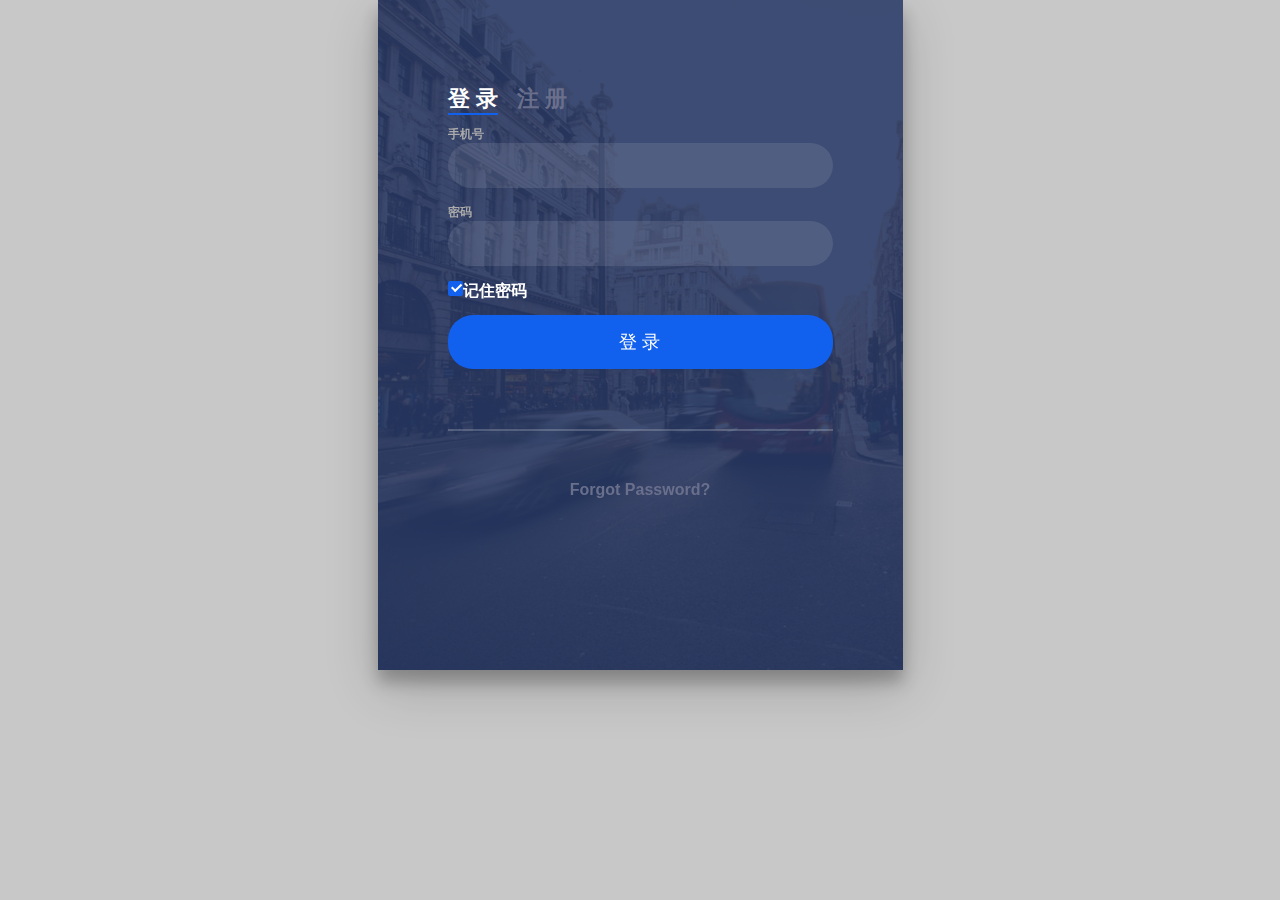
<file: index.html>
<!doctype html>
<html lang="zh">
<head>
	<meta charset="UTF-8">
	<meta http-equiv="X-UA-Compatible" content="IE=edge,chrome=1"> 
	<meta name="viewport" content="width=device-width, initial-scale=1.0">
	<title>翻转式用户登录注册界面设计</title>
	<link rel="stylesheet" type="text/css" href="styles.css">
	<script src="html5shiv.min.js"></script>
</head>
<body>
	<div class="jq22-container" style="">
		<div class="login-wrap">
			<form action="">
				<div class="login-html">
				<input id="tab-1" type="radio" name="tab" class="sign-in" checked><label for="tab-1" class="tab">登 录</label>
				<input id="tab-2" type="radio" name="tab" class="sign-up"><label for="tab-2" class="tab">注 册</label>
				<div class="login-form">
					<div class="sign-in-htm">
						<div class="group">
							<label for="user" class="label">手机号</label>
							<input id="user" type="text" class="input">
						</div>
						<div class="group">
							<label for="pass" class="label">密码</label>
							<input id="pass" type="password" class="input" data-type="password">
						</div>
						<div class="group">
							<input id="check" type="checkbox" class="check" checked>
							<label for="check"><span class="icon"></span>记住密码</label>
						</div>
						<div class="group">
							<input type="submit" class="button" value="登 录" style="font-size: 18px">
						</div>
						<div class="hr"></div>
						<div class="foot-lnk">
							<a href="#forgot">Forgot Password?</a>
						</div>
					</div>
					<div class="sign-up-htm">
						<div class="group">
							<label for="name" class="label">姓名</label>
							<input id="name" type="text" class="input">
						</div>
						<div class="group">
							<label for="user" class="label">手机号</label>
							<input id="user" type="text" class="input">
						</div>
						<div class="group">
							<label for="pass" class="label">密码</label>
							<input id="pass" type="password" class="input" data-type="password">
						</div>
						<div class="group">
							<label for="pass" class="label">确认密码</label>
							<input id="pass" type="password" class="input" data-type="password">
						</div>
						<div class="group">
							<label for="code" class="label">注册码</label>
							<input id="code" type="text" class="input">
						</div>
						<div class="group">
							<input type="submit" class="button" value="注 册" style="font-size: 18px">
						</div>
						<div class="hr"></div>
						<div class="foot-lnk">
							<label for="tab-1">Already Member?</label>
						</div>
					</div>
				</div>
			</div>
			</form>
		</div>
	</div>
	
</body>
</html>
</file>
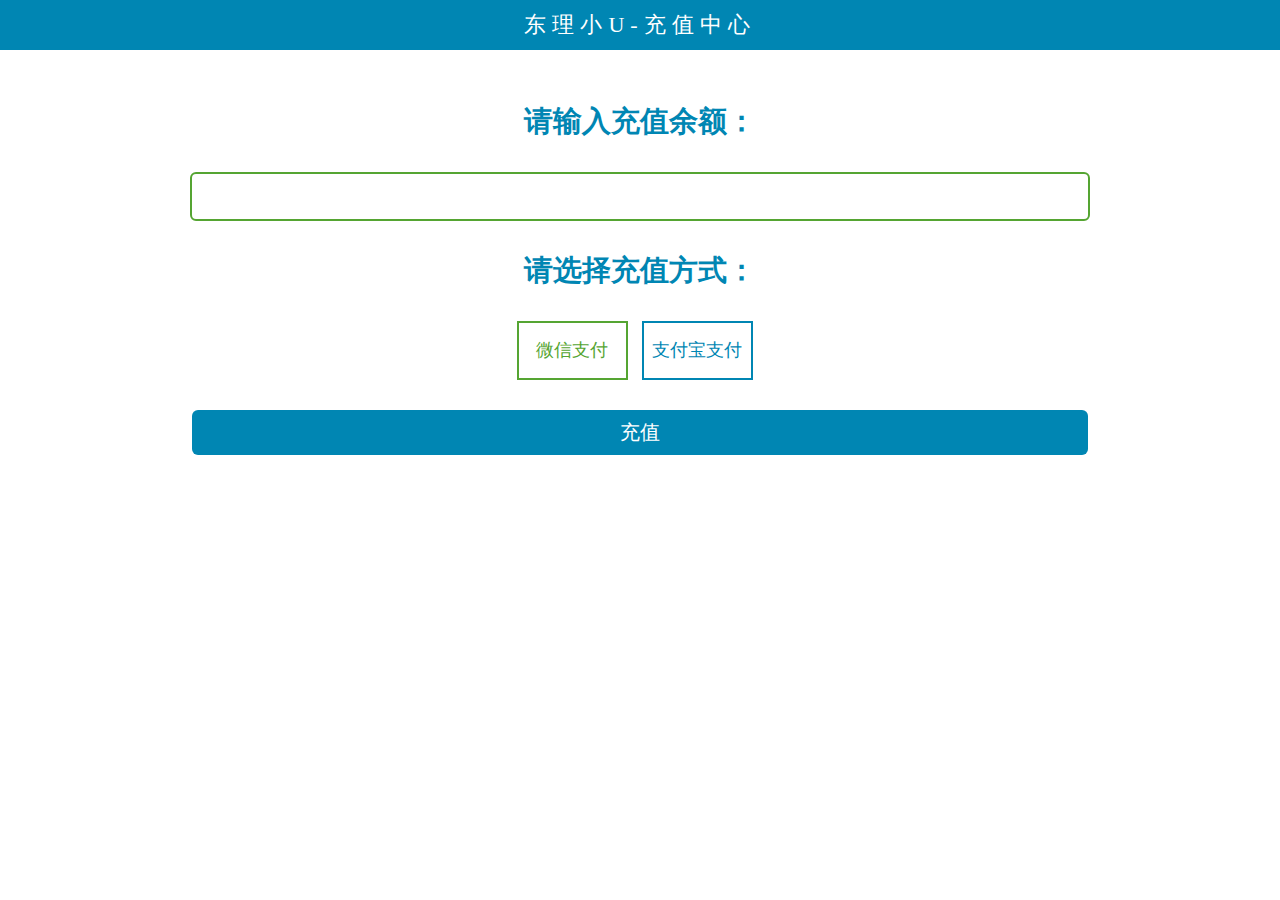
<file: chongQian.html>
<!DOCTYPE html>
<html>
<head lang="en">
    <meta charset="UTF-8">
    <meta content="width=device-width,initial-scale=1.0,maximum-scale=1.0,user-scalable=0" name="viewport"/>
    <meta content="telephone=no" name="format-detection"/>
    <title>东理小U-充值中心</title>
    <style>
        h4{
            font-size: 29px;
            color:#0086b3;
            text-align: center;
            margin-top: 52px;
        }
    </style>
    <style>
        *{
            margin: 0;
            padding: 0;
        }
        header{
            width: 100%;
            height: 50px;
            background-color: #0086b3;
            text-align: center;
            line-height: 50px;
            color: #fff;
            font-size: 22px;
            letter-spacing: 6px;
        }
        .in1{
            display: block;
           width: 70%;
            height: 45px;
            margin: 0 auto;
            border: 2px solid #55a532;
            outline: none;
            border-radius: 6px;
            font-size: 19px;
            margin-top: 30px;
        }
        .in2{
            display: block;
            width: 70%;
            height: 45px;
            margin: 0 auto;
            outline: none;
            border-radius: 6px;
            font-size: 20px;
            color: #fff;
            text-align: center;
            line-height: 45px;
            border: none;
            background-color: #0086b3;
            margin-top: 30px;
        }
        h3{
            font-size: 29px;
            color:#0086b3;
            text-align: center;
            margin-top: 30px;
        }
        span{
            display: inline-block;
            width: 107px;
            height: 55px;
            font-size: 18px;
            text-align: center;
            line-height: 55px;
            margin-right: 10px;
        }
        .zf{
            width: 247px;
            height: auto;
            margin: 0 auto;
            margin-top: 30px;
        }
        .wx{
            border: 2px solid #55a532;
            color: #55a532;
        }
        .zfb{
            border: 2px solid #0086b3;
            color: #0086b3;
        }
    </style>
</head>
<body>
    <header>
        东理小U-充值中心
    </header>
   <h4>请输入充值余额：</h4>
    <form action="">
        <input type="text" class="in1"/>
        <h3>请选择充值方式：</h3>
        <div class="zf">
            <span class="wx">微信支付</span>
            <span class="zfb">支付宝支付</span>
        </div>
        <input type="submit" value="充值" class="in2"/>
    </form>
    <script>
        var wx = document.getElementsByClassName("wx").item(0);
        var zfb = document.getElementsByClassName("zfb").item(0);
        var boo1 = true;
        var boo2 = true;
        wx.onclick = function(){
            if(boo1){
                wx.style.backgroundColor = "#55a532";
                wx.style.color = "#fff";
                boo1 = false;
            }else{
                wx.style.backgroundColor = "";
                wx.style.color = "#55a532";
                boo1 = true;
            }
        };
        zfb.onclick = function(){
            if(boo2){
                zfb.style.backgroundColor = "#0086b3";
                zfb.style.color = "#fff";
                boo2 = false;
            }else{
                zfb.style.backgroundColor = "";
                zfb.style.color = "#0086b3";
                boo2 = true;
            }
        }
    </script>
</body>
</html>
</file>
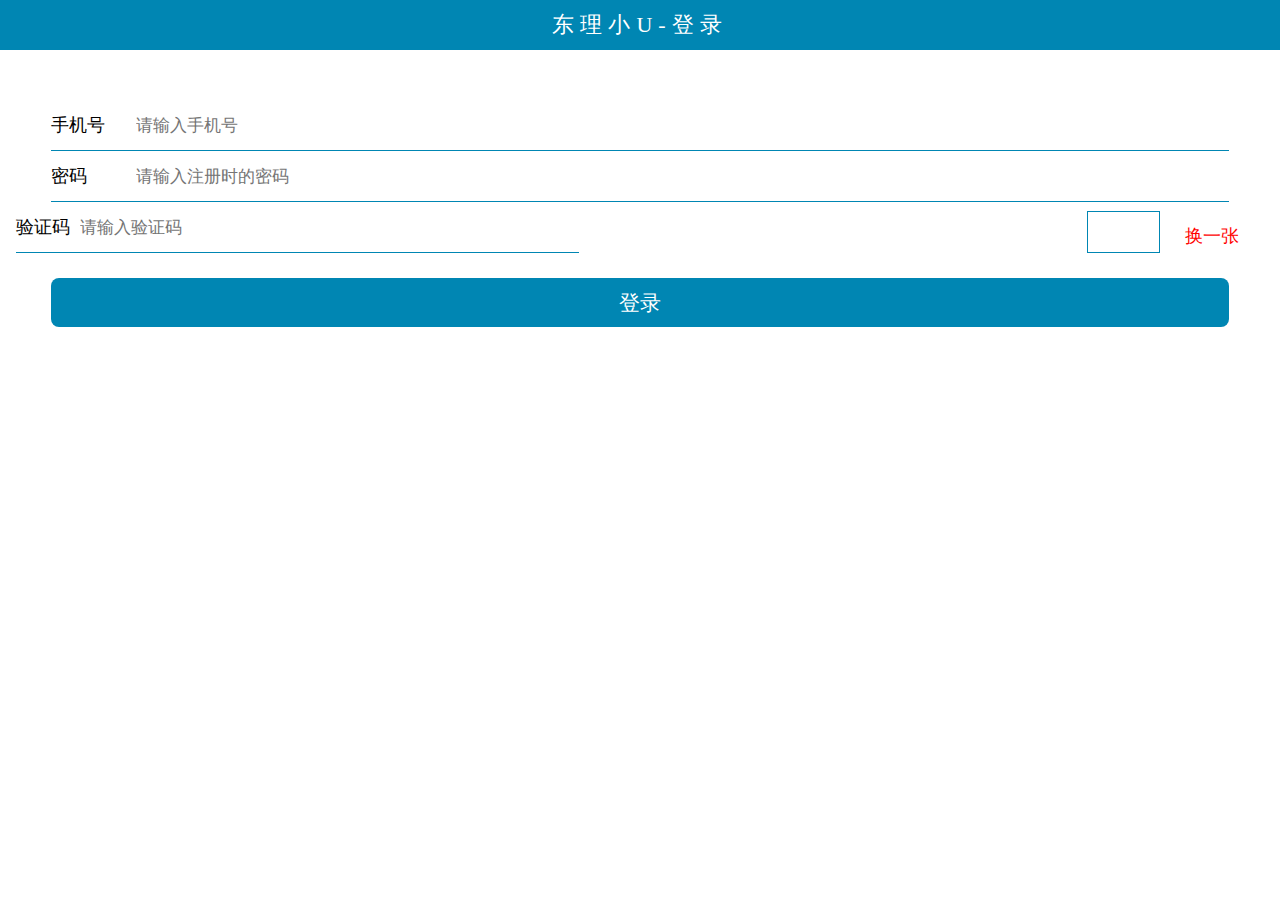
<file: login.html>
<!DOCTYPE html>
<html>
<head lang="en">
    <meta charset="UTF-8">
    <meta content="width=device-width,initial-scale=1.0,maximum-scale=1.0,user-scalable=0" name="viewport"/>
    <meta content="telephone=no" name="format-detection"/>
    <title>东理小U-登录</title>
    <style>
        *{
            margin: 0;
            padding: 0;
        }
        header{
            width: 100%;
            height: 50px;
            background-color: #0086b3;
            text-align: center;
            line-height: 50px;
            color: #fff;
            font-size: 22px;
            letter-spacing: 6px;
        }
        form{
            width: 100%;
            height: 320px;
            margin-top: 50px;
            position: relative;
        }
        .inP{
            width: 92%;
            height: 50px;
            margin: 0 auto;
            border-bottom: 1px solid #0086b3;
        }
        .inP span{
            font-size: 18px;
            color: #000000;
            margin-left: 0px;
            line-height: 50px;
        }
        .inP input{
            width: 200px;
            height: 25px;
            border: none;
            outline:none;
            font-size: 17px;
        }
        .user input{
            margin-left: 27px;
        }
        .pwd input{
            margin-left: 45px;
        }
        input::-webkit-input-placeholder{
            font-size: 17px;
        }
        .yzm{
            display: inline-block;
            width: 44%;
            height: 50px;
            margin-left:16px;
            border-bottom: 1px solid #0086b3;
        }
        .yzm span{
            font-size: 18px;
            color: #000000;
            margin-left: 0;
            line-height: 50px;
        }
        .yzm input{
            width: 120px;
            height: 25px;
            border: none;
            outline:none;
            margin-left: 6px;
            font-size: 17px;
        }
        .img{
            display: inline-block;
            width: 71px;
            height: 40px;
            border: 1px solid #0086b3;
            position: absolute;
            top:111px;
            right: 120px;
        }
        a{
            color: red;
            font-size: 18px;
            position: absolute;
            text-decoration: none;
            top:124px;
            right: 41px;
        }
        #login{
            display: block;
            width: 92%;
            height: 49px;
            margin: 0 auto;
            margin-top: 25px;
            background-color: #0086b3;
            text-align: center;
            line-height: 49px;
            outline: none;
            border-radius: 8px;
            border: none;
            color: #fff;
            font-size: 21px;
        }
    </style>
</head>
<body>
    <header>
        东理小U-登录
    </header>
    <form action="">
        <div class="inP user">
            <span>手机号</span>
            <input type="text" placeholder="请输入手机号"/>
        </div>
        <div class="inP pwd">
            <span>密码</span>
            <input type="text" placeholder="请输入注册时的密码"/>
        </div>
        <div class="yzm">
            <span>验证码</span>
            <input type="text" placeholder="请输入验证码"/>
        </div>
        <div class="img"></div>
        <a href="#">换一张</a>
        <input type="submit" value="登录" id="login"/>
    </form>
</body>
</html>
</file>
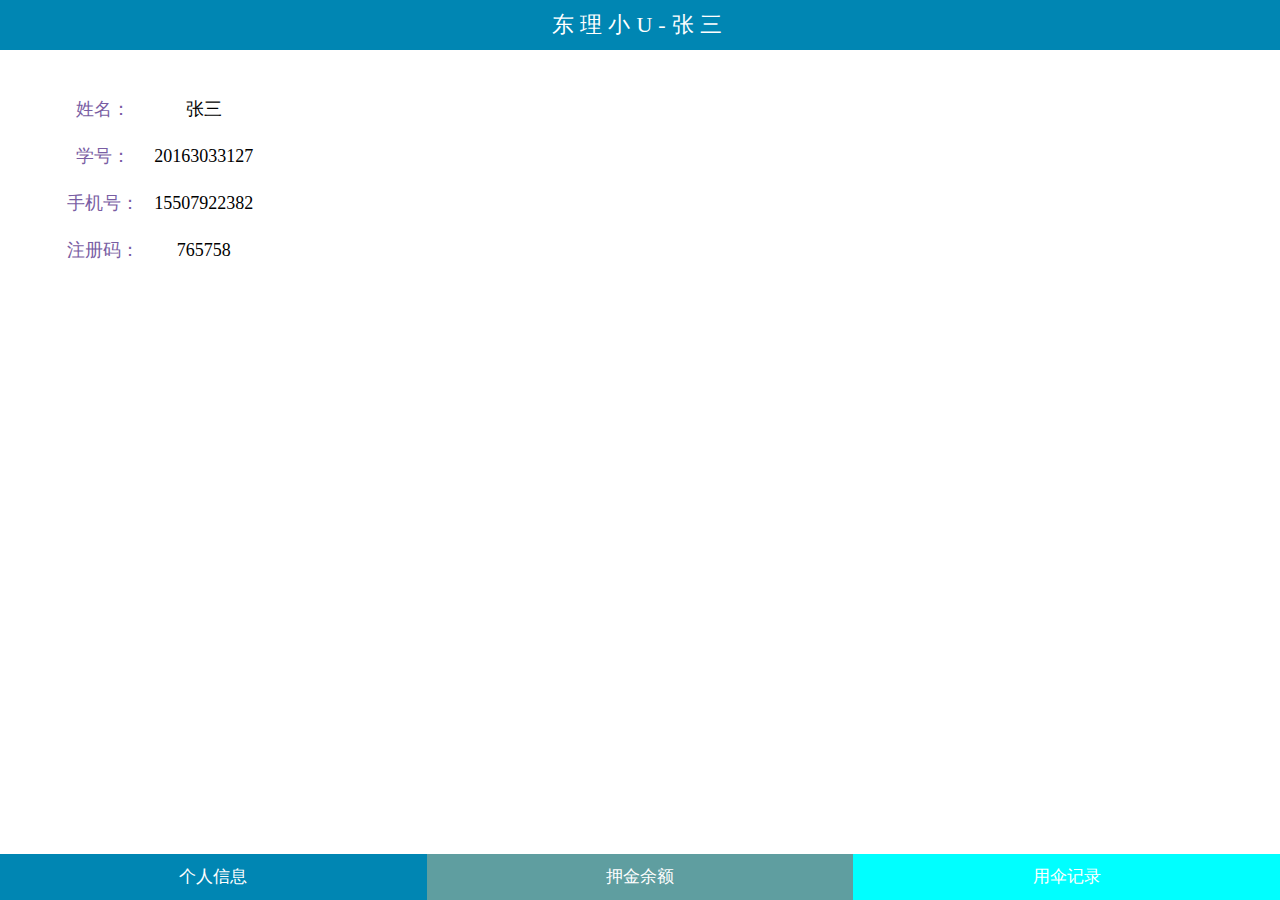
<file: personal.html>
<!DOCTYPE html>
<html>
<head lang="en">
    <meta charset="UTF-8">
    <meta content="width=device-width,initial-scale=1.0,maximum-scale=1.0,user-scalable=0" name="viewport"/>
    <meta content="telephone=no" name="format-detection"/>
    <title>东理小U-个人中心</title>
    <style>
        *{
            margin: 0;
            padding: 0;
        }
        header{
            width: 100%;
            height: 50px;
            background-color: #0086b3;
            text-align: center;
            line-height: 50px;
            color: #fff;
            font-size: 22px;
            letter-spacing: 6px;
        }
        footer{
            width: 100%;
            display: flex;
            height: 46px;
            position: fixed;
            bottom: 0;
        }
        footer div{
            flex-grow: 1;
            font-size: 17px;
            text-align: center;
            line-height: 46px;
            color: #fff;
        }
        .grxx{
           background-color: #0086b3;
        }
        .yjye{
            background-color: cadetblue;
        }
        .jsjl{
            background-color: aqua;
        }
        .message table{
            display: block;
            width: 92%;
            height: auto;
            margin: 0 auto;
            margin-top: 35px;
        }
        .message table td{
            width: 50%;
            height: 45px;
            text-align: center;
            line-height: 45px;
            font-size: 18px;
        }
        .message table tr td:first-child{
            color: #795da3;
        }
        .money p{
            width: 92%;
            height: 45px;
            background-color: orange;
            margin:0 auto;
            font-size: 16px;
            color: gray;
            border: 1px solid #666666;
            margin-top: 20px;
            margin-bottom: 50px;
        }
        .jie p{
            width: 92%;
            height: 45px;
            background-color: orange;
            margin:0 auto;
            font-size: 16px;
            color: gray;
            border: 1px solid #666666;
            margin-top: 20px;
            margin-bottom: 20px;
        }
        .lgh{
            margin-top: 40px;
            width: 92%;
            height: 49px;
            margin: 0 auto;
            border:1px solid #55a532;
            border-radius: 6px;
        }
        .lgh span:nth-child(1){
            display: inline-block;
            width: 50%;
            background-color: #55a532;
            color: #fff;
            font-size: 19px;
            line-height: 49px;
            text-align: center;
        }
        .lgh span:nth-child(2){
            display: inline-block;
            width: 48%;
            color: #0086b3;
            font-size: 19px;
            line-height: 49px;
            text-align: center;
        }
        .chong{
            display: block;
            width: 92%;
            text-decoration: none;
            height: 49px;
            margin: 0 auto;
            background-color: #0086b3;
            border-radius: 6px;
            color: #fff;
            font-size: 21px;
            text-align: center;
            line-height: 49px;
            letter-spacing: 6px;
            margin-top: 30px;
        }
        .jie table{
            margin-top:8px;
            width: 92%;
            margin: 0 auto;

        }
        .jie table tr {
            width: 100%;
            height: 35px;
        }
        .jie table tr td{
            line-height: 35px;
            text-align: center;
            font-size: 15px;
            color: #666666;
            border-bottom: 1px dotted #0086b3;
        }
    </style>
</head>
<body>
    <header>
        东理小U-<span>张三</span>
    </header>
    <div class="message" style="display: block">
        <table>
            <tr>
                <td>姓名：</td>
                <td>张三</td>
            </tr>
            <tr>
                <td>学号：</td>
                <td>20163033127</td>
            </tr>
            <tr>
                <td>手机号：</td>
                <td>15507922382</td>
            </tr>
            <tr>
                <td>注册码：</td>
                <td>765758</td>
            </tr>
        </table>
    </div>
    <div class="money" style="display: none">
        <p>亲爱的用户你好，设置押金的目的是为了让你更好的使用东理小U共享雨伞。</p>
        <div class="lgh">
            <span>余额：</span>
            <span>￥20.00元</span>
        </div>
        <a href="chongQian.html" class="chong">充值</a>
    </div>
    <div class="jie" style="display: none">
        <p>亲爱的用户你好，希望您能够准确的还伞,合作愉快</p>
        <hr size="3" color="#0086b3"/>
        <table border="0" cellspacing="0" cellpadding="0">
            <tr>
                <td>借伞</td>
                <td>2016/3/22</td>
            </tr>
            <tr>
                <td>还伞</td>
                <td>2018/6/33</td>
            </tr>
            <tr>
                <td>还伞</td>
                <td>2018/6/33</td>
            </tr>
            <tr>
                <td>还伞</td>
                <td>2018/6/33</td>
            </tr>
            <tr>
                <td>还伞</td>
                <td>2018/6/33</td>
            </tr>
            <tr>
                <td>借伞</td>
                <td>2016/3/22</td>
            </tr>
            <tr>
                <td>借伞</td>
                <td>2016/3/22</td>
            </tr>
        </table>
    </div>
    <footer>
        <div class="grxx">个人信息</div>
        <div class="yjye">押金余额</div>
        <div class="jsjl">用伞记录</div>
    </footer>
    <script>
        var btn_1 = document.getElementsByClassName("grxx").item(0);
        var btn1 = document.getElementsByClassName("message").item(0);
        var btn_2 = document.getElementsByClassName("yjye").item(0);
        var btn2 = document.getElementsByClassName("money").item(0);
        var btn_3 = document.getElementsByClassName("jsjl").item(0);
        var btn3 = document.getElementsByClassName("jie").item(0);
        var boo1 = true;
        var boo2 = true;
        var boo3 = true;
        btn_1.onclick = function(){
            if(boo1){
                btn1.setAttribute("style","display:block");
                btn2.setAttribute("style","display:none");
                btn3.setAttribute("style","display:none");

            }

        };
        btn_2.onclick = function(){
            if(boo2){
                btn1.setAttribute("style","display:none");
                btn2.setAttribute("style","display:block");
                btn3.setAttribute("style","display:none");

            }

        };
        btn_3.onclick = function(){
            if(boo3){
                btn1.setAttribute("style","display:none");
                btn2.setAttribute("style","display:none");
                btn3.setAttribute("style","display:block");


            }

        }
    </script>
</body>
</html>
</file>
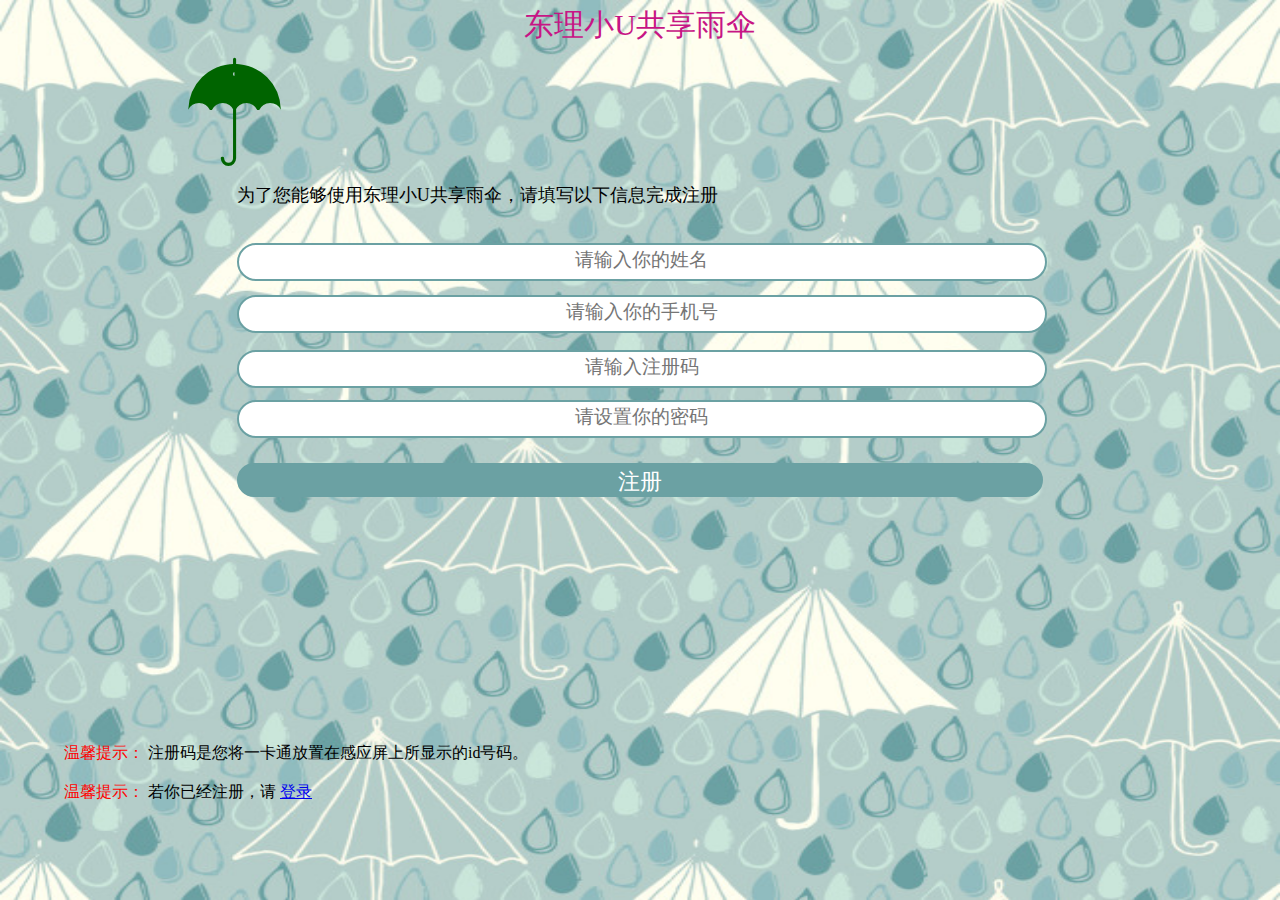
<file: register.html>
<!DOCTYPE html>
<html>
<head lang="en">
    <meta charset="UTF-8">
    <meta content="width=device-width,initial-scale=1.0,maximum-scale=1.0,user-scalable=0" name="viewport"/>
    <meta content="telephone=no" name="format-detection"/>
    <title>共享雨伞-注册页面</title>
    <link rel="stylesheet" href="img/iconFont/iconfont.css"/>
    <style>
        *{
            margin:0px;
            padding: 0px;
        }
        body,html{
            height: 100%;
        }
        .cont{
            width: 100%;
            height: 100%;
            background: url("bg.jpg") no-repeat center center;
            background-size: 100% 100%;
        }
        .head{
            width: 100%;
            height: 50px;
            font-size: 30px;
            color: mediumvioletred;
            text-align: center;
            line-height: 50px;
        }
        form{
            width: 90%;
            height: 77%;

            margin: 0 auto;
            position: relative;
        }
        input{
            width: 70%;
            height: 34px;
            border:2px solid #6ba1a3;
            outline: none;
            border-radius: 20px;
            position: absolute;
            line-height: 34px;
            text-align: center;
        }
        input::-webkit-input-placeholder{
            font-size: 19px;
        }
        .ip1{
            top:193px;
            left: 15%;
        }
        .ip2{
            top:245px;
            left: 15%;
        }
        .ip3{
            top:300px;
            left: 15%;
        }
        .ip5{
            top:350px;
            left: 15%;
        }
        #ip4{
            width: 70%;
            height: 34px;
            background-color:#6ba1a3;
            outline: none;
            color:#fff;
            font-size: 22px;
            border-radius: 20px;
            position: absolute;
            top:413px;
            left: 15%;
            line-height: 34px;
            text-align: center;
        }
        p.tishi{
            width: 90%;
            height: 30px;
            margin: 0 auto;
        }
        p.tishi span{
            color:red;
        }
        @keyframes Rotate {
            0%{
                transform: rotateY(0deg);
            }
            100%{
                transform: rotateY(360deg);
            }
        }
        .iconfont{
            color:darkgreen;
            position: absolute;
            top:2px;
            left:116px;
            animation: Rotate 1.5s ease infinite;
        }
    </style>
</head>
<body>
<div class="cont">
    <div class="head">东理小U共享雨伞</div>
    <form action="" method="post">
        <span class="iconfont">&#xe881;</span>
        <p style="width: 85%;font-size: 18px;position: absolute;top:133px;left: 15%;">为了您能够使用东理小U共享雨伞，请填写以下信息完成注册</p>
        <input type="text" placeholder="请输入你的姓名" class="ip1"/>
        <input type="text" placeholder="请输入你的手机号" class="ip2"/>
        <input type="text" placeholder="请输入注册码" class="ip3"/>
        <input type="password" placeholder="请设置你的密码" class="ip5"/>
        <input type="submit" value="注册" id="ip4"/>
    </form>
    <p class="tishi">
        <span>温馨提示：</span>
        注册码是您将一卡通放置在感应屏上所显示的id号码。
    </p>
    <p class="tishi" style="margin-top: 9px">
        <span>温馨提示：</span>
        若你已经注册，请 <a href="login.html">登录</a>
    </p>
</div>
</body>
</html>
</file>
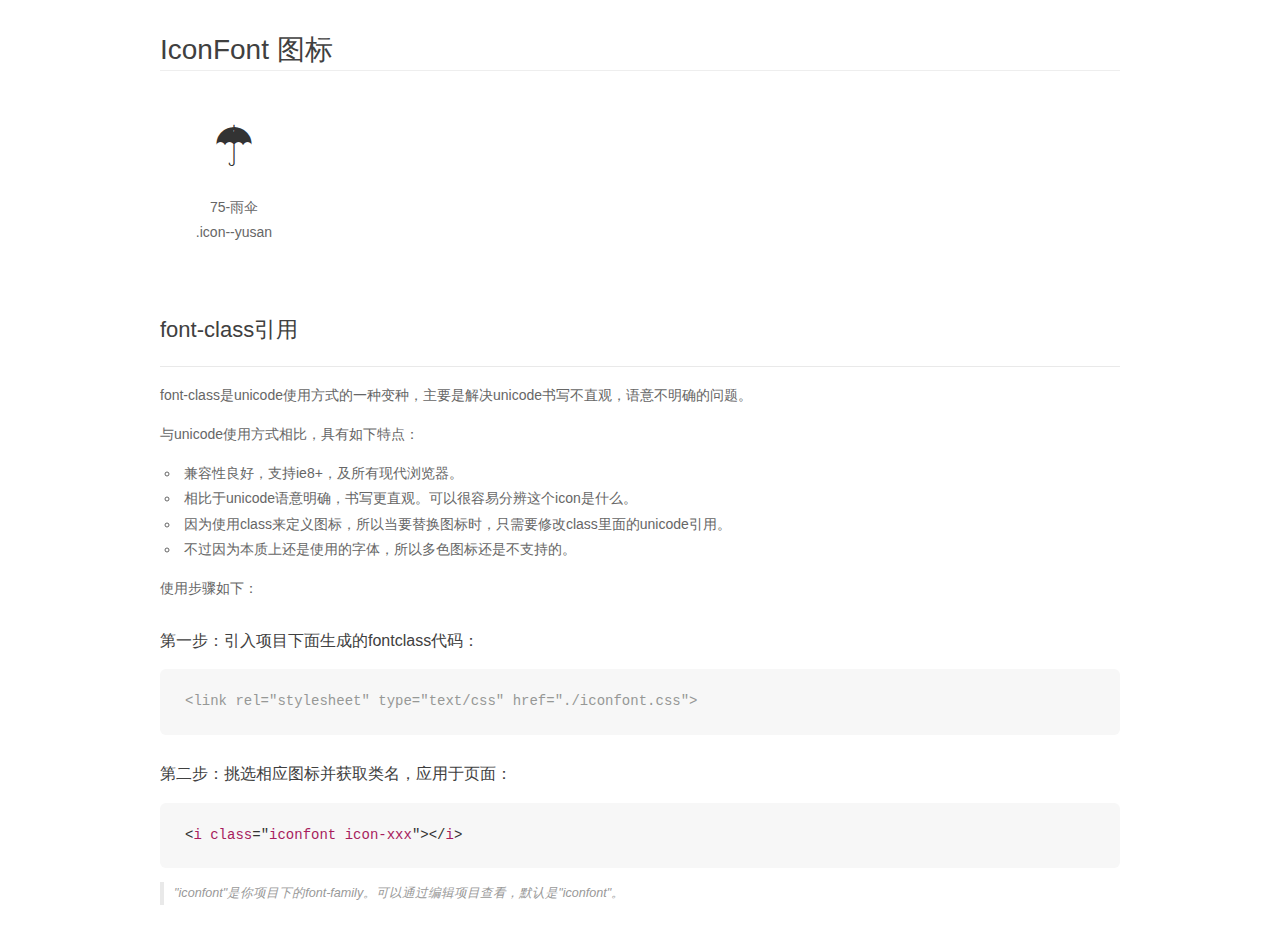
<file: img/iconFont/demo_fontclass.html>
<!DOCTYPE html>
<html>
<head>
    <meta charset="utf-8"/>
    <title>IconFont</title>
    <link rel="stylesheet" href="demo.css">
    <link rel="stylesheet" href="iconfont.css">
</head>
<body>
    <div class="main markdown">
        <h1>IconFont 图标</h1>
        <ul class="icon_lists clear">
            
                <li>
                <i class="icon iconfont icon--yusan"></i>
                    <div class="name">75-雨伞</div>
                    <div class="fontclass">.icon--yusan</div>
                </li>
            
        </ul>

        <h2 id="font-class-">font-class引用</h2>
        <hr>

        <p>font-class是unicode使用方式的一种变种，主要是解决unicode书写不直观，语意不明确的问题。</p>
        <p>与unicode使用方式相比，具有如下特点：</p>
        <ul>
        <li>兼容性良好，支持ie8+，及所有现代浏览器。</li>
        <li>相比于unicode语意明确，书写更直观。可以很容易分辨这个icon是什么。</li>
        <li>因为使用class来定义图标，所以当要替换图标时，只需要修改class里面的unicode引用。</li>
        <li>不过因为本质上还是使用的字体，所以多色图标还是不支持的。</li>
        </ul>
        <p>使用步骤如下：</p>
        <h3 id="-fontclass-">第一步：引入项目下面生成的fontclass代码：</h3>


        <pre><code class="lang-js hljs javascript"><span class="hljs-comment">&lt;link rel="stylesheet" type="text/css" href="./iconfont.css"&gt;</span></code></pre>
        <h3 id="-">第二步：挑选相应图标并获取类名，应用于页面：</h3>
        <pre><code class="lang-css hljs">&lt;<span class="hljs-selector-tag">i</span> <span class="hljs-selector-tag">class</span>="<span class="hljs-selector-tag">iconfont</span> <span class="hljs-selector-tag">icon-xxx</span>"&gt;&lt;/<span class="hljs-selector-tag">i</span>&gt;</code></pre>
        <blockquote>
        <p>"iconfont"是你项目下的font-family。可以通过编辑项目查看，默认是"iconfont"。</p>
        </blockquote>
    </div>
</body>
</html>
</file>
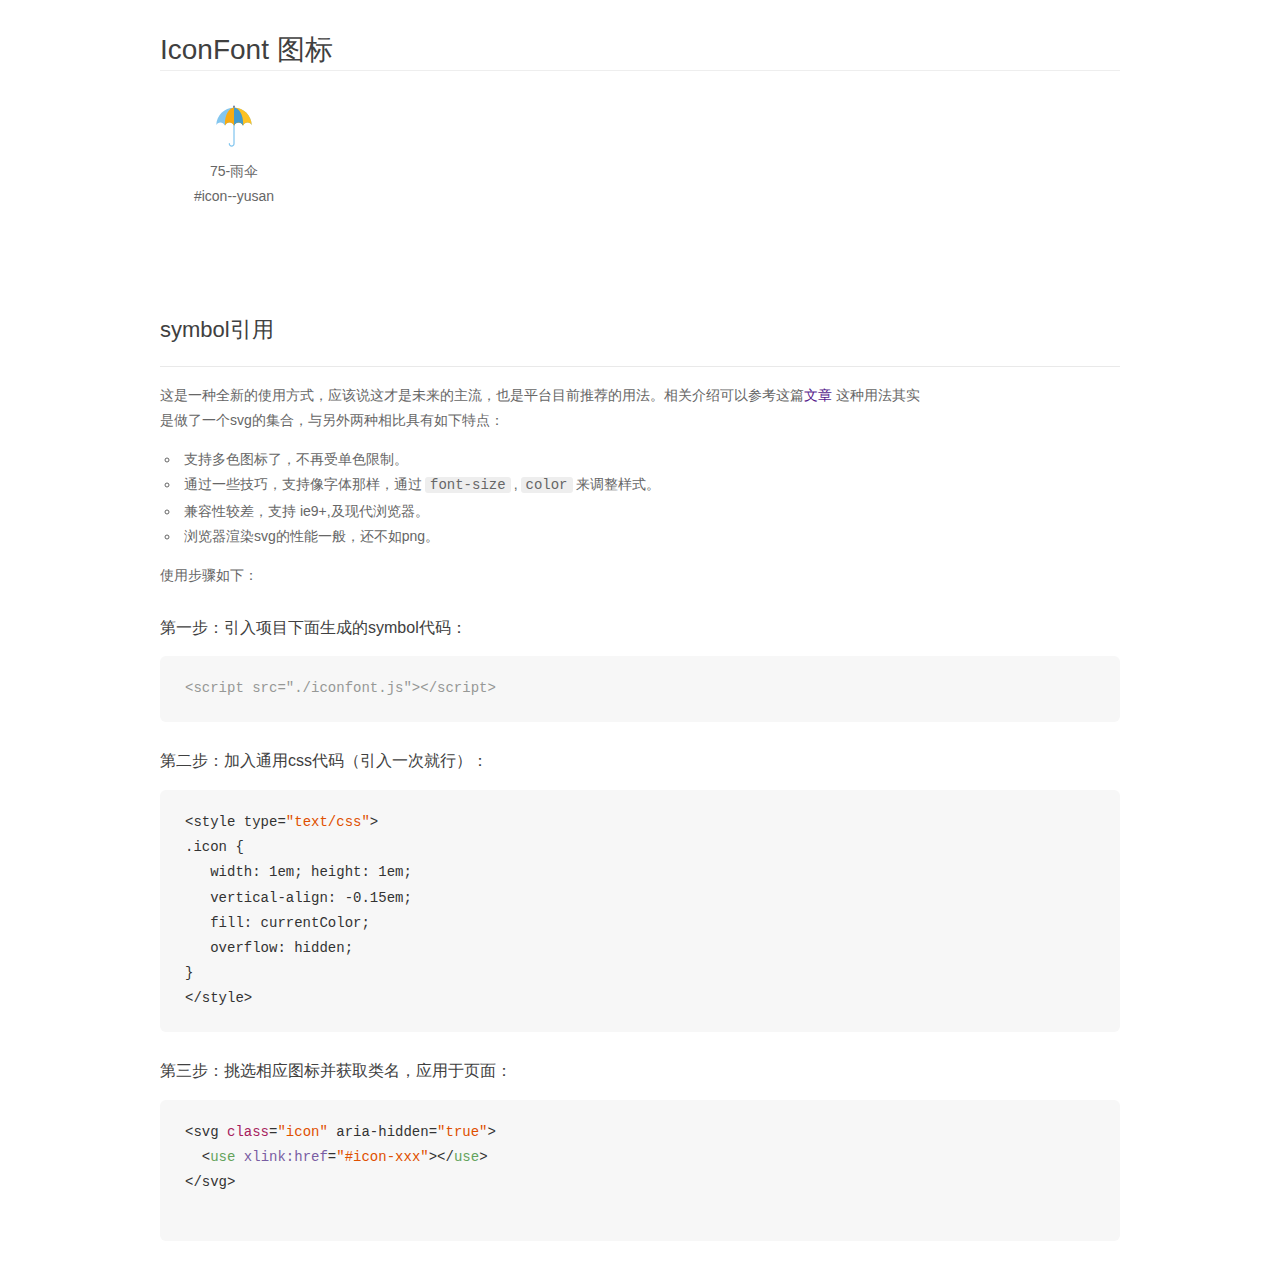
<file: img/iconFont/demo_symbol.html>
<!DOCTYPE html>
<html>
<head>
    <meta charset="utf-8"/>
    <title>IconFont</title>
    <link rel="stylesheet" href="demo.css">
    <script src="iconfont.js"></script>

    <style type="text/css">
        .icon {
          /* 通过设置 font-size 来改变图标大小 */
          width: 1em; height: 1em;
          /* 图标和文字相邻时，垂直对齐 */
          vertical-align: -0.15em;
          /* 通过设置 color 来改变 SVG 的颜色/fill */
          fill: currentColor;
          /* path 和 stroke 溢出 viewBox 部分在 IE 下会显示
             normalize.css 中也包含这行 */
          overflow: hidden;
        }

    </style>
</head>
<body>
    <div class="main markdown">
        <h1>IconFont 图标</h1>
        <ul class="icon_lists clear">
            
                <li>
                    <svg class="icon" aria-hidden="true">
                        <use xlink:href="#icon--yusan"></use>
                    </svg>
                    <div class="name">75-雨伞</div>
                    <div class="fontclass">#icon--yusan</div>
                </li>
            
        </ul>


        <h2 id="symbol-">symbol引用</h2>
        <hr>

        <p>这是一种全新的使用方式，应该说这才是未来的主流，也是平台目前推荐的用法。相关介绍可以参考这篇<a href="">文章</a>
        这种用法其实是做了一个svg的集合，与另外两种相比具有如下特点：</p>
        <ul>
          <li>支持多色图标了，不再受单色限制。</li>
          <li>通过一些技巧，支持像字体那样，通过<code>font-size</code>,<code>color</code>来调整样式。</li>
          <li>兼容性较差，支持 ie9+,及现代浏览器。</li>
          <li>浏览器渲染svg的性能一般，还不如png。</li>
        </ul>
        <p>使用步骤如下：</p>
        <h3 id="-symbol-">第一步：引入项目下面生成的symbol代码：</h3>
        <pre><code class="lang-js hljs javascript"><span class="hljs-comment">&lt;script src="./iconfont.js"&gt;&lt;/script&gt;</span></code></pre>
        <h3 id="-css-">第二步：加入通用css代码（引入一次就行）：</h3>
        <pre><code class="lang-js hljs javascript">&lt;style type=<span class="hljs-string">"text/css"</span>&gt;
.icon {
   width: <span class="hljs-number">1</span>em; height: <span class="hljs-number">1</span>em;
   vertical-align: <span class="hljs-number">-0.15</span>em;
   fill: currentColor;
   overflow: hidden;
}
&lt;<span class="hljs-regexp">/style&gt;</span></code></pre>
        <h3 id="-">第三步：挑选相应图标并获取类名，应用于页面：</h3>
        <pre><code class="lang-js hljs javascript">&lt;svg <span class="hljs-class"><span class="hljs-keyword">class</span></span>=<span class="hljs-string">"icon"</span> aria-hidden=<span class="hljs-string">"true"</span>&gt;<span class="xml"><span class="hljs-tag">
  &lt;<span class="hljs-name">use</span> <span class="hljs-attr">xlink:href</span>=<span class="hljs-string">"#icon-xxx"</span>&gt;</span><span class="hljs-tag">&lt;/<span class="hljs-name">use</span>&gt;</span>
</span>&lt;<span class="hljs-regexp">/svg&gt;
        </span></code></pre>
    </div>
</body>
</html>
</file>
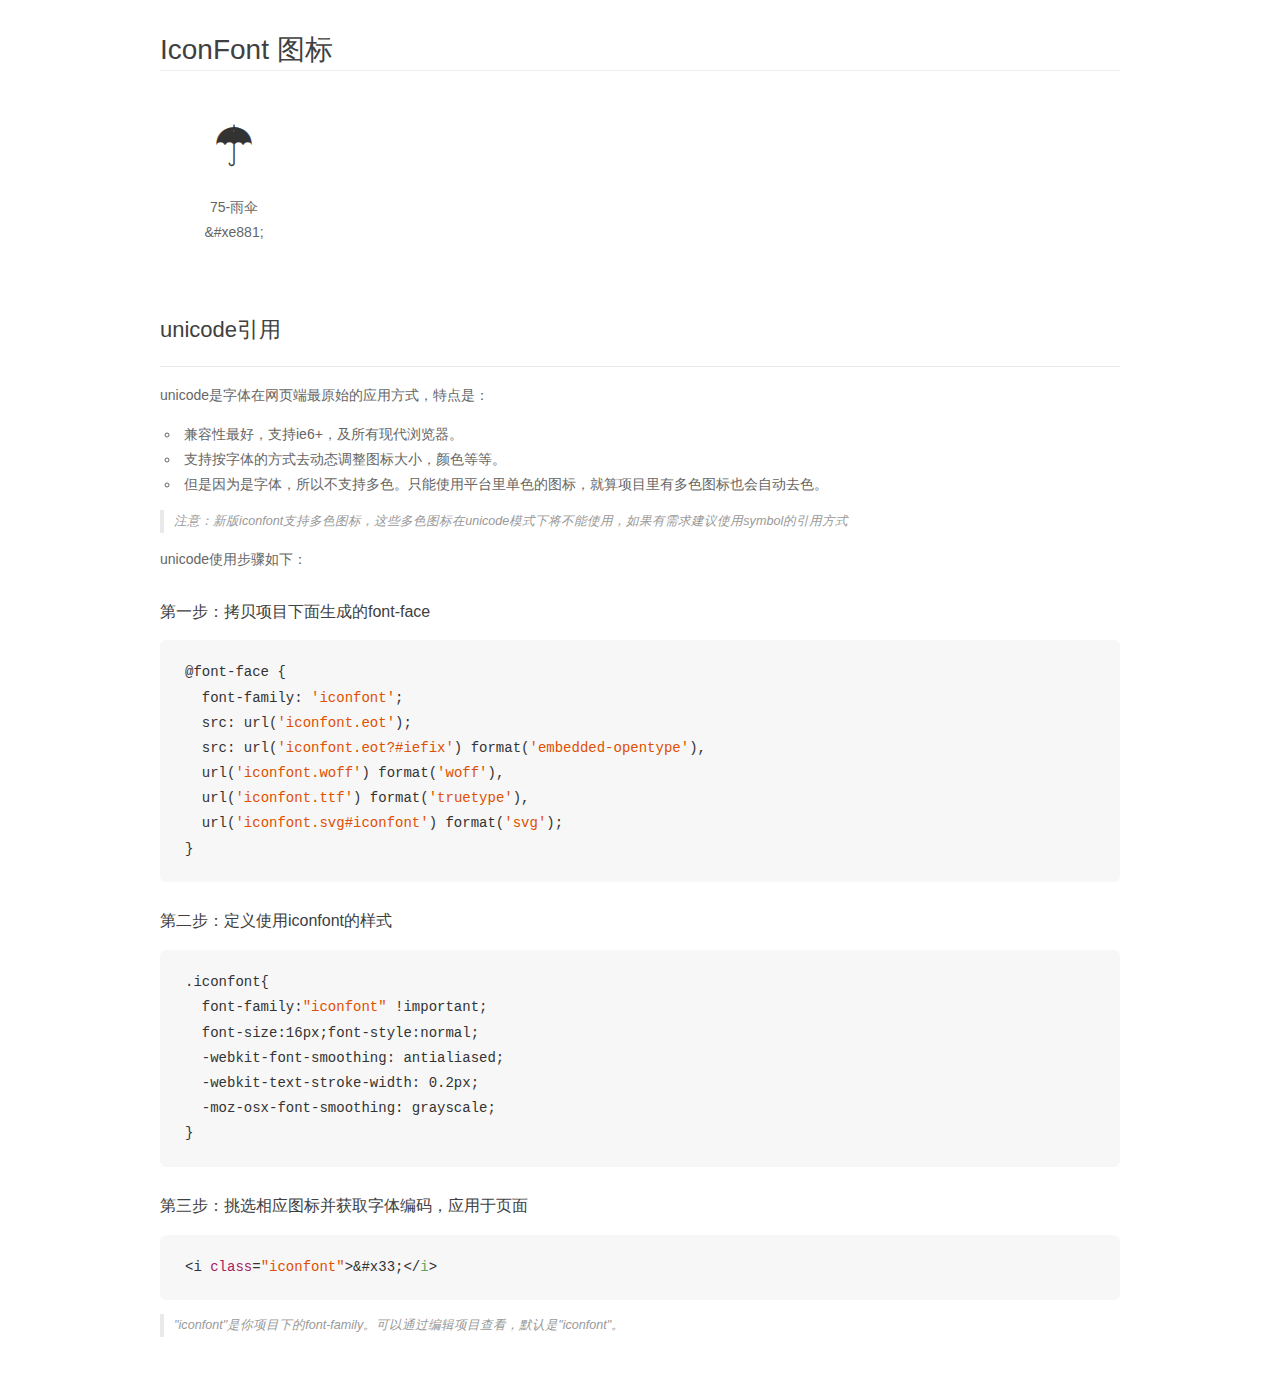
<file: img/iconFont/demo_unicode.html>
<!DOCTYPE html>
<html>
<head>
    <meta charset="utf-8"/>
    <title>IconFont</title>
    <link rel="stylesheet" href="demo.css">

    <style type="text/css">

        @font-face {font-family: "iconfont";
          src: url('iconfont.eot'); /* IE9*/
          src: url('iconfont.eot#iefix') format('embedded-opentype'), /* IE6-IE8 */
          url('iconfont.woff') format('woff'), /* chrome, firefox */
          url('iconfont.ttf') format('truetype'), /* chrome, firefox, opera, Safari, Android, iOS 4.2+*/
          url('iconfont.svg#iconfont') format('svg'); /* iOS 4.1- */
        }

        .iconfont {
          font-family:"iconfont" !important;
          font-size:16px;
          font-style:normal;
          -webkit-font-smoothing: antialiased;
          -webkit-text-stroke-width: 0.2px;
          -moz-osx-font-smoothing: grayscale;
        }

    </style>
</head>
<body>
    <div class="main markdown">
        <h1>IconFont 图标</h1>
        <ul class="icon_lists clear">
            
                <li>
                <i class="icon iconfont">&#xe881;</i>
                    <div class="name">75-雨伞</div>
                    <div class="code">&amp;#xe881;</div>
                </li>
            
        </ul>
        <h2 id="unicode-">unicode引用</h2>
        <hr>

        <p>unicode是字体在网页端最原始的应用方式，特点是：</p>
        <ul>
        <li>兼容性最好，支持ie6+，及所有现代浏览器。</li>
        <li>支持按字体的方式去动态调整图标大小，颜色等等。</li>
        <li>但是因为是字体，所以不支持多色。只能使用平台里单色的图标，就算项目里有多色图标也会自动去色。</li>
        </ul>
        <blockquote>
        <p>注意：新版iconfont支持多色图标，这些多色图标在unicode模式下将不能使用，如果有需求建议使用symbol的引用方式</p>
        </blockquote>
        <p>unicode使用步骤如下：</p>
        <h3 id="-font-face">第一步：拷贝项目下面生成的font-face</h3>
        <pre><code class="lang-js hljs javascript">@font-face {
  font-family: <span class="hljs-string">'iconfont'</span>;
  src: url(<span class="hljs-string">'iconfont.eot'</span>);
  src: url(<span class="hljs-string">'iconfont.eot?#iefix'</span>) format(<span class="hljs-string">'embedded-opentype'</span>),
  url(<span class="hljs-string">'iconfont.woff'</span>) format(<span class="hljs-string">'woff'</span>),
  url(<span class="hljs-string">'iconfont.ttf'</span>) format(<span class="hljs-string">'truetype'</span>),
  url(<span class="hljs-string">'iconfont.svg#iconfont'</span>) format(<span class="hljs-string">'svg'</span>);
}
</code></pre>
        <h3 id="-iconfont-">第二步：定义使用iconfont的样式</h3>
        <pre><code class="lang-js hljs javascript">.iconfont{
  font-family:<span class="hljs-string">"iconfont"</span> !important;
  font-size:<span class="hljs-number">16</span>px;font-style:normal;
  -webkit-font-smoothing: antialiased;
  -webkit-text-stroke-width: <span class="hljs-number">0.2</span>px;
  -moz-osx-font-smoothing: grayscale;
}
</code></pre>
        <h3 id="-">第三步：挑选相应图标并获取字体编码，应用于页面</h3>
        <pre><code class="lang-js hljs javascript">&lt;i <span class="hljs-class"><span class="hljs-keyword">class</span></span>=<span class="hljs-string">"iconfont"</span>&gt;&amp;#x33;<span class="xml"><span class="hljs-tag">&lt;/<span class="hljs-name">i</span>&gt;</span></span></code></pre>

        <blockquote>
        <p>"iconfont"是你项目下的font-family。可以通过编辑项目查看，默认是"iconfont"。</p>
        </blockquote>
    </div>


</body>
</html>
</file>
<file: styles.css>
body{
	margin:0;
	color:#6a6f8c;
	background:#c8c8c8;
	font:600 16px/18px 'Open Sans',sans-serif;
}
*,:after,:before{box-sizing:border-box}
.clearfix:after,.clearfix:before{content:'';display:table}
.clearfix:after{clear:both;display:block}
a{color:inherit;text-decoration:none;}
input, button {
  outline: none;
  border: none;
}
.login-wrap{
	width:100%;
	margin:auto;
	max-width:525px;
	min-height:670px;
	position:relative;
	background:url(./img/bg.jpg) no-repeat center;
	box-shadow:0 12px 15px 0 rgba(0,0,0,.24),0 17px 50px 0 rgba(0,0,0,.19);
}
.login-html{
	width:100%;
	height:100%;
	position:absolute;
	padding:90px 70px 50px 70px;
	background:rgba(40,57,101,.9);
}
.login-html .sign-in-htm,
.login-html .sign-up-htm{
	top:0;
	left:0;
	right:0;
	bottom:0;
	position:absolute;
	-webkit-transform:rotateY(180deg);
	        transform:rotateY(180deg);
	-webkit-backface-visibility:hidden;
	        backface-visibility:hidden;
	-webkit-transition:all .4s linear;
	        transition:all .4s linear;
}
.login-html .sign-in,
.login-html .sign-up,
.login-form .group .check{
	display:none;
}
.login-html .tab,
.login-form .group .label,
.login-form .group .button{
	text-transform:uppercase;
}
.login-html .tab{
	font-size:22px;
	margin-right:15px;
	padding-bottom:5px;
	margin:0 15px 10px 0;
	display:inline-block;
	border-bottom:2px solid transparent;
}
.login-html .sign-in:checked + .tab,
.login-html .sign-up:checked + .tab{
	color:#fff;
	border-color:#1161ee;
}
.login-form{
	min-height:345px;
	position:relative;
	-webkit-perspective:1000px;
	        perspective:1000px;
	-webkit-transform-style:preserve-3d;
	        transform-style:preserve-3d;
}
.login-form .group{
	margin-bottom:15px;
}
.login-form .group .label,
.login-form .group .input,
.login-form .group .button{
	width:100%;
	color:#fff;
	display:block;
}
.login-form .group .input,
.login-form .group .button{
	border:none;
	padding:15px 20px;
	border-radius:25px;
	background:rgba(255,255,255,.1);
}
.login-form .group input[data-type="password"]{
	text-security:circle;
	-webkit-text-security:circle;
}
.login-form .group .label{
	color:#aaa;
	font-size:12px;
}
.login-form .group .button{
	background:#1161ee;
}
.login-form .group label .icon{
	width:15px;
	height:15px;
	border-radius:2px;
	position:relative;
	display:inline-block;
	background:rgba(255,255,255,.1);
}
.login-form .group label .icon:before,
.login-form .group label .icon:after{
	content:'';
	width:10px;
	height:2px;
	background:#fff;
	position:absolute;
	-webkit-transition:all .2s ease-in-out 0s;
	        transition:all .2s ease-in-out 0s;
}
.login-form .group label .icon:before{
	left:3px;
	width:5px;
	bottom:6px;
	-webkit-transform:scale(0) rotate(0deg);
	    -ms-transform:scale(0) rotate(0deg);
	        transform:scale(0) rotate(0deg);
}
.login-form .group label .icon:after{
	top:6px;
	right:0;
	-webkit-transform:scale(0) rotate(0deg);
	    -ms-transform:scale(0) rotate(0deg);
	        transform:scale(0) rotate(0deg);
}
.login-form .group .check:checked + label{
	color:#fff;
}
.login-form .group .check:checked + label .icon{
	background:#1161ee;
}
.login-form .group .check:checked + label .icon:before{
	-webkit-transform:scale(1) rotate(45deg);
	    -ms-transform:scale(1) rotate(45deg);
	        transform:scale(1) rotate(45deg);
}
.login-form .group .check:checked + label .icon:after{
	-webkit-transform:scale(1) rotate(-45deg);
	    -ms-transform:scale(1) rotate(-45deg);
	        transform:scale(1) rotate(-45deg);
}
.login-html .sign-in:checked + .tab + .sign-up + .tab + .login-form .sign-in-htm{
	-webkit-transform:rotate(0deg);
	    -ms-transform:rotate(0deg);
	        transform:rotate(0deg);
}
.login-html .sign-up:checked + .tab + .login-form .sign-up-htm{
	-webkit-transform:rotate(0deg);
	    -ms-transform:rotate(0deg);
	        transform:rotate(0deg);
}

.hr{
	height:2px;
	margin:60px 0 50px 0;
	background:rgba(255,255,255,.2);
}
.foot-lnk{
	text-align:center;
}
</file>
<file: img/iconFont/iconfont.css>
@font-face {font-family: "iconfont";
  src: url('iconfont.eot?t=1521268980217'); /* IE9*/
  src: url('iconfont.eot?t=1521268980217#iefix') format('embedded-opentype'), /* IE6-IE8 */
  url('[data-uri]') format('woff'),
  url('iconfont.ttf?t=1521268980217') format('truetype'), /* chrome, firefox, opera, Safari, Android, iOS 4.2+*/
  url('iconfont.svg?t=1521268980217#iconfont') format('svg'); /* iOS 4.1- */
}

.iconfont {
  font-family:"iconfont" !important;
  font-size:110px;
  font-style:normal;
  -webkit-font-smoothing: antialiased;
  -moz-osx-font-smoothing: grayscale;
}

.icon--yusan:before { content: "\e881"; }
</file>
<file: img/iconFont/demo.css>
*{margin: 0;padding: 0;list-style: none;}
/*
KISSY CSS Reset
理念：1. reset 的目的不是清除浏览器的默认样式，这仅是部分工作。清除和重置是紧密不可分的。
2. reset 的目的不是让默认样式在所有浏览器下一致，而是减少默认样式有可能带来的问题。
3. reset 期望提供一套普适通用的基础样式。但没有银弹，推荐根据具体需求，裁剪和修改后再使用。
特色：1. 适应中文；2. 基于最新主流浏览器。
维护：玉伯<lifesinger@gmail.com>, 正淳<ragecarrier@gmail.com>
 */

/** 清除内外边距 **/
body, h1, h2, h3, h4, h5, h6, hr, p, blockquote, /* structural elements 结构元素 */
dl, dt, dd, ul, ol, li, /* list elements 列表元素 */
pre, /* text formatting elements 文本格式元素 */
form, fieldset, legend, button, input, textarea, /* form elements 表单元素 */
th, td /* table elements 表格元素 */ {
  margin: 0;
  padding: 0;
}

/** 设置默认字体 **/
body,
button, input, select, textarea /* for ie */ {
  font: 12px/1.5 tahoma, arial, \5b8b\4f53, sans-serif;
}
h1, h2, h3, h4, h5, h6 { font-size: 100%; }
address, cite, dfn, em, var { font-style: normal; } /* 将斜体扶正 */
code, kbd, pre, samp { font-family: courier new, courier, monospace; } /* 统一等宽字体 */
small { font-size: 12px; } /* 小于 12px 的中文很难阅读，让 small 正常化 */

/** 重置列表元素 **/
ul, ol { list-style: none; }

/** 重置文本格式元素 **/
a { text-decoration: none; }
a:hover { text-decoration: underline; }


/** 重置表单元素 **/
legend { color: #000; } /* for ie6 */
fieldset, img { border: 0; } /* img 搭车：让链接里的 img 无边框 */
button, input, select, textarea { font-size: 100%; } /* 使得表单元素在 ie 下能继承字体大小 */
/* 注：optgroup 无法扶正 */

/** 重置表格元素 **/
table { border-collapse: collapse; border-spacing: 0; }

/* 清除浮动 */
.ks-clear:after, .clear:after {
  content: '\20';
  display: block;
  height: 0;
  clear: both;
}
.ks-clear, .clear {
  *zoom: 1;
}

.main {
  padding: 30px 100px;
width: 960px;
margin: 0 auto;
}
.main h1{font-size:36px; color:#333; text-align:left;margin-bottom:30px; border-bottom: 1px solid #eee;}

.helps{margin-top:40px;}
.helps pre{
  padding:20px;
  margin:10px 0;
  border:solid 1px #e7e1cd;
  background-color: #fffdef;
  overflow: auto;
}

.icon_lists{
  width: 100% !important;

}

.icon_lists li{
  float:left;
  width: 100px;
  height:180px;
  text-align: center;
  list-style: none !important;
}
.icon_lists .icon{
  font-size: 42px;
  line-height: 100px;
  margin: 10px 0;
  color:#333;
  -webkit-transition: font-size 0.25s ease-out 0s;
  -moz-transition: font-size 0.25s ease-out 0s;
  transition: font-size 0.25s ease-out 0s;

}
.icon_lists .icon:hover{
  font-size: 100px;
}



.markdown {
  color: #666;
  font-size: 14px;
  line-height: 1.8;
}

.highlight {
  line-height: 1.5;
}

.markdown img {
  vertical-align: middle;
  max-width: 100%;
}

.markdown h1 {
  color: #404040;
  font-weight: 500;
  line-height: 40px;
  margin-bottom: 24px;
}

.markdown h2,
.markdown h3,
.markdown h4,
.markdown h5,
.markdown h6 {
  color: #404040;
  margin: 1.6em 0 0.6em 0;
  font-weight: 500;
  clear: both;
}

.markdown h1 {
  font-size: 28px;
}

.markdown h2 {
  font-size: 22px;
}

.markdown h3 {
  font-size: 16px;
}

.markdown h4 {
  font-size: 14px;
}

.markdown h5 {
  font-size: 12px;
}

.markdown h6 {
  font-size: 12px;
}

.markdown hr {
  height: 1px;
  border: 0;
  background: #e9e9e9;
  margin: 16px 0;
  clear: both;
}

.markdown p,
.markdown pre {
  margin: 1em 0;
}

.markdown > p,
.markdown > blockquote,
.markdown > .highlight,
.markdown > ol,
.markdown > ul {
  width: 80%;
}

.markdown ul > li {
  list-style: circle;
}

.markdown > ul li,
.markdown blockquote ul > li {
  margin-left: 20px;
  padding-left: 4px;
}

.markdown > ul li p,
.markdown > ol li p {
  margin: 0.6em 0;
}

.markdown ol > li {
  list-style: decimal;
}

.markdown > ol li,
.markdown blockquote ol > li {
  margin-left: 20px;
  padding-left: 4px;
}

.markdown code {
  margin: 0 3px;
  padding: 0 5px;
  background: #eee;
  border-radius: 3px;
}

.markdown pre {
  border-radius: 6px;
  background: #f7f7f7;
  padding: 20px;
}

.markdown pre code {
  border: none;
  background: #f7f7f7;
  margin: 0;
}

.markdown strong,
.markdown b {
  font-weight: 600;
}

.markdown > table {
  border-collapse: collapse;
  border-spacing: 0px;
  empty-cells: show;
  border: 1px solid #e9e9e9;
  width: 95%;
  margin-bottom: 24px;
}

.markdown > table th {
  white-space: nowrap;
  color: #333;
  font-weight: 600;

}

.markdown > table th,
.markdown > table td {
  border: 1px solid #e9e9e9;
  padding: 8px 16px;
  text-align: left;
}

.markdown > table th {
  background: #F7F7F7;
}

.markdown blockquote {
  font-size: 90%;
  color: #999;
  border-left: 4px solid #e9e9e9;
  padding-left: 0.8em;
  margin: 1em 0;
  font-style: italic;
}

.markdown blockquote p {
  margin: 0;
}

.markdown .anchor {
  opacity: 0;
  transition: opacity 0.3s ease;
  margin-left: 8px;
}

.markdown .waiting {
  color: #ccc;
}

.markdown h1:hover .anchor,
.markdown h2:hover .anchor,
.markdown h3:hover .anchor,
.markdown h4:hover .anchor,
.markdown h5:hover .anchor,
.markdown h6:hover .anchor {
  opacity: 1;
  display: inline-block;
}

.markdown > br,
.markdown > p > br {
  clear: both;
}


.hljs {
  display: block;
  background: white;
  padding: 0.5em;
  color: #333333;
  overflow-x: auto;
}

.hljs-comment,
.hljs-meta {
  color: #969896;
}

.hljs-string,
.hljs-variable,
.hljs-template-variable,
.hljs-strong,
.hljs-emphasis,
.hljs-quote {
  color: #df5000;
}

.hljs-keyword,
.hljs-selector-tag,
.hljs-type {
  color: #a71d5d;
}

.hljs-literal,
.hljs-symbol,
.hljs-bullet,
.hljs-attribute {
  color: #0086b3;
}

.hljs-section,
.hljs-name {
  color: #63a35c;
}

.hljs-tag {
  color: #333333;
}

.hljs-title,
.hljs-attr,
.hljs-selector-id,
.hljs-selector-class,
.hljs-selector-attr,
.hljs-selector-pseudo {
  color: #795da3;
}

.hljs-addition {
  color: #55a532;
  background-color: #eaffea;
}

.hljs-deletion {
  color: #bd2c00;
  background-color: #ffecec;
}

.hljs-link {
  text-decoration: underline;
}

pre{
  background: #fff;
}
</file>
